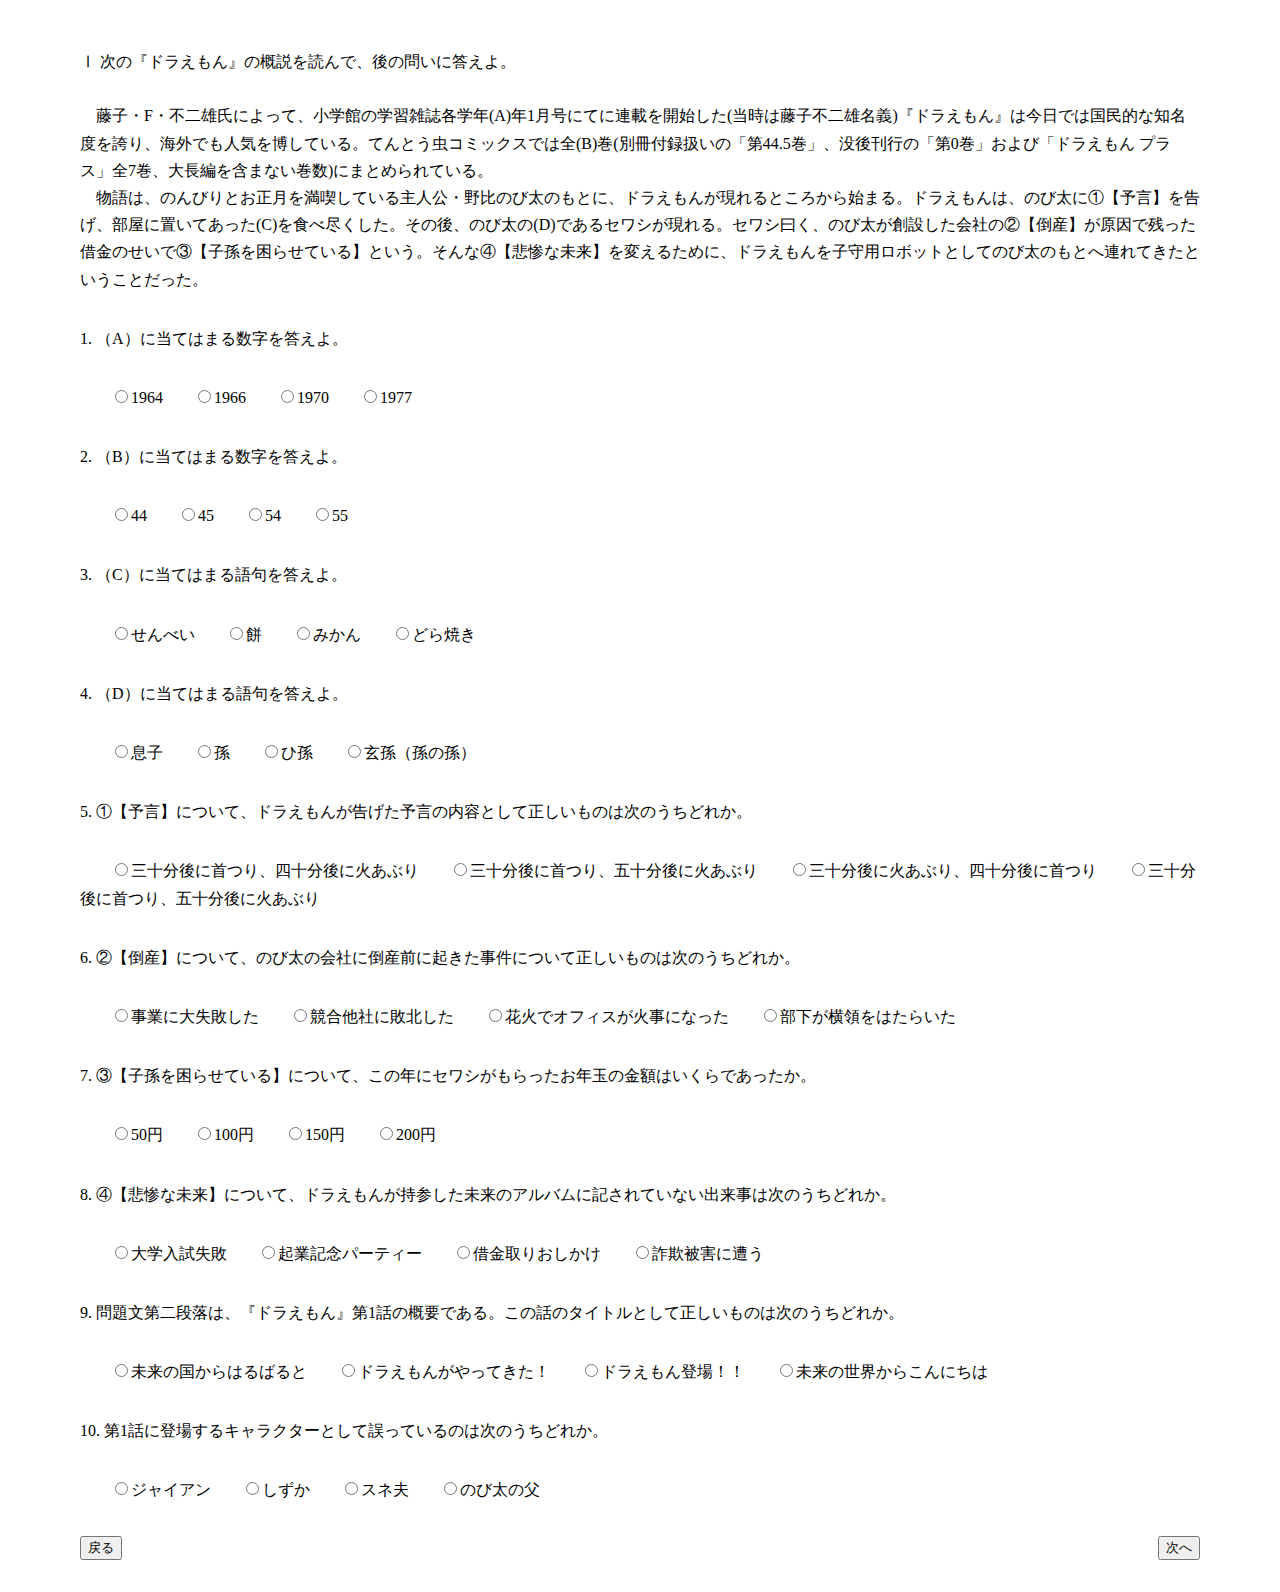
<file: ori1-1.html>
<!doctype html><html class=no-js lang=ja><head><meta charset=utf-8><title>早稲田大学ドラえもん検定 web版</title><meta name=description content=""><meta name=viewport content="width=device-width,initial-scale=1"><link rel=stylesheet href=test.css><link rel=stylesheet href=responsive.css><link rel=manifest href=site.webmanifest><link rel=apple-touch-icon href=icon.png><meta name=theme-color content=#fafafa></head><body><div class=question><p>Ⅰ 次の『ドラえもん』の概説を読んで、後の問いに答えよ。<br><br>　藤子・F・不二雄氏によって、小学館の学習雑誌各学年(A)年1月号にてに連載を開始した(当時は藤子不二雄名義)『ドラえもん』は今日では国民的な知名度を誇り、海外でも人気を博している。てんとう虫コミックスでは全(B)巻(別冊付録扱いの「第44.5巻」、没後刊行の「第0巻」および「ドラえもん プラス」全7巻、大長編を含まない巻数)にまとめられている。<br>　物語は、のんびりとお正月を満喫している主人公・野比のび太のもとに、ドラえもんが現れるところから始まる。ドラえもんは、のび太に①【予言】を告げ、部屋に置いてあった(C)を食べ尽くした。その後、のび太の(D)であるセワシが現れる。セワシ曰く、のび太が創設した会社の②【倒産】が原因で残った借金のせいで③【子孫を困らせている】という。そんな④【悲惨な未来】を変えるために、ドラえもんを子守用ロボットとしてのび太のもとへ連れてきたということだった。</p><div class=container><div id=quiz-container></div><div class=container><div id=quiz-container></div><div id=pagination-controls class="d-flex justify-content-between mt-3"><button id=prev-button class="btn btn-secondary">戻る</button> <button id=next-button class="btn btn-secondary">次へ</button></div></div></div></div><script src=ori1-1.js></script></body></html>
</file>
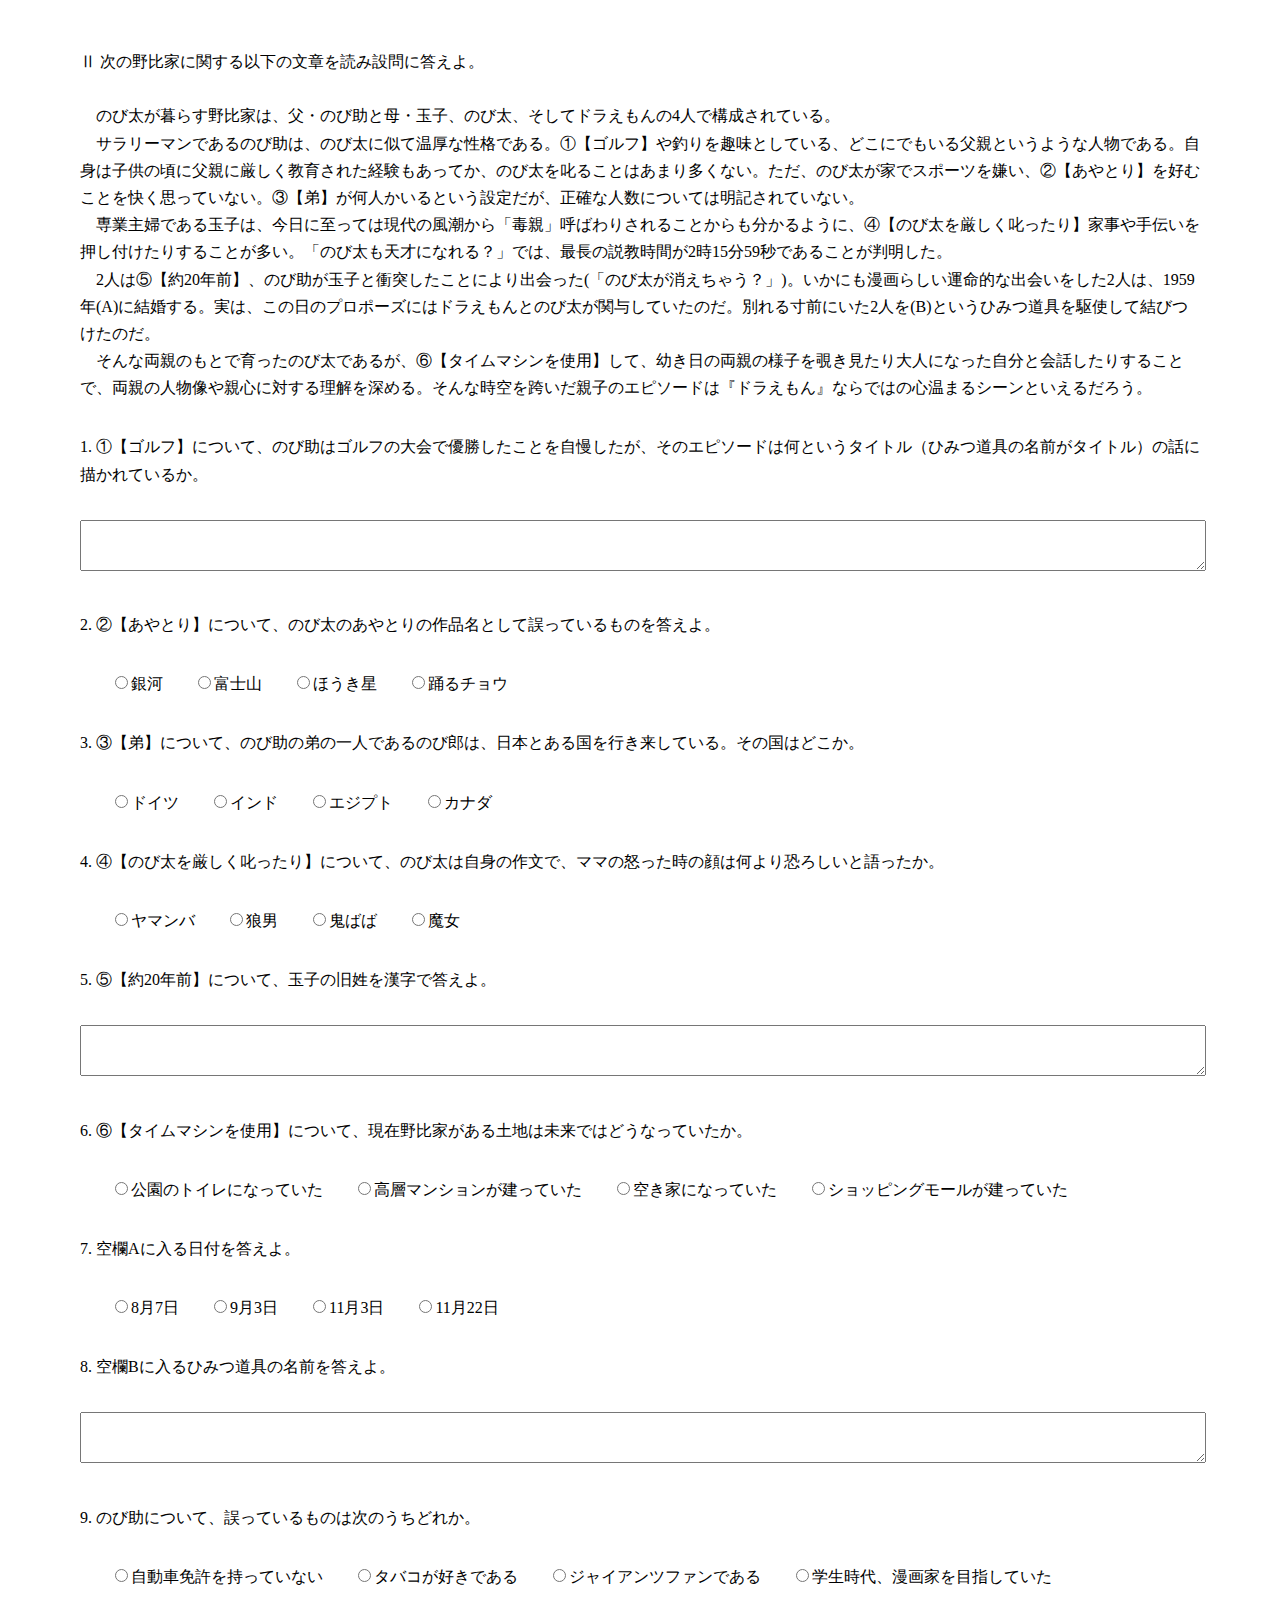
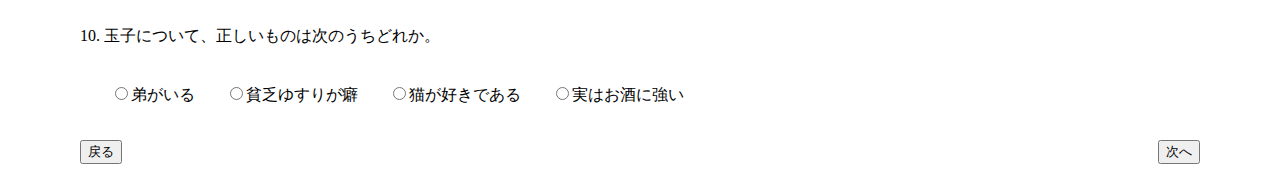
<file: ori1-2.html>
<!doctype html><html class=no-js lang=ja><head><meta charset=utf-8><title>早稲田大学ドラえもん検定 web版</title><meta name=viewport content="width=device-width,initial-scale=1"><link rel=stylesheet href=test.css><link rel=stylesheet href=responsive.css></head><body><div class=question><p>Ⅱ 次の野比家に関する以下の文章を読み設問に答えよ。<br><br>　のび太が暮らす野比家は、父・のび助と母・玉子、のび太、そしてドラえもんの4人で構成されている。<br>　サラリーマンであるのび助は、のび太に似て温厚な性格である。①【ゴルフ】や釣りを趣味としている、どこにでもいる父親というような人物である。自身は子供の頃に父親に厳しく教育された経験もあってか、のび太を叱ることはあまり多くない。ただ、のび太が家でスポーツを嫌い、②【あやとり】を好むことを快く思っていない。③【弟】が何人かいるという設定だが、正確な人数については明記されていない。<br>　専業主婦である玉子は、今日に至っては現代の風潮から「毒親」呼ばわりされることからも分かるように、④【のび太を厳しく叱ったり】家事や手伝いを押し付けたりすることが多い。「のび太も天才になれる？」では、最長の説教時間が2時15分59秒であることが判明した。<br>　2人は⑤【約20年前】、のび助が玉子と衝突したことにより出会った(「のび太が消えちゃう？」)。いかにも漫画らしい運命的な出会いをした2人は、1959年(A)に結婚する。実は、この日のプロポーズにはドラえもんとのび太が関与していたのだ。別れる寸前にいた2人を(B)というひみつ道具を駆使して結びつけたのだ。<br>　そんな両親のもとで育ったのび太であるが、⑥【タイムマシンを使用】して、幼き日の両親の様子を覗き見たり大人になった自分と会話したりすることで、両親の人物像や親心に対する理解を深める。そんな時空を跨いだ親子のエピソードは『ドラえもん』ならではの心温まるシーンといえるだろう。</p><div class=container><div id=quiz-container></div><div id=quiz-container></div><div id=pagination-controls class="d-flex justify-content-between mt-3"><button id=prev-button class="btn btn-secondary">戻る</button> <button id=next-button class="btn btn-secondary">次へ</button></div></div></div><script src=ori1-2.js></script></body></html>
</file>
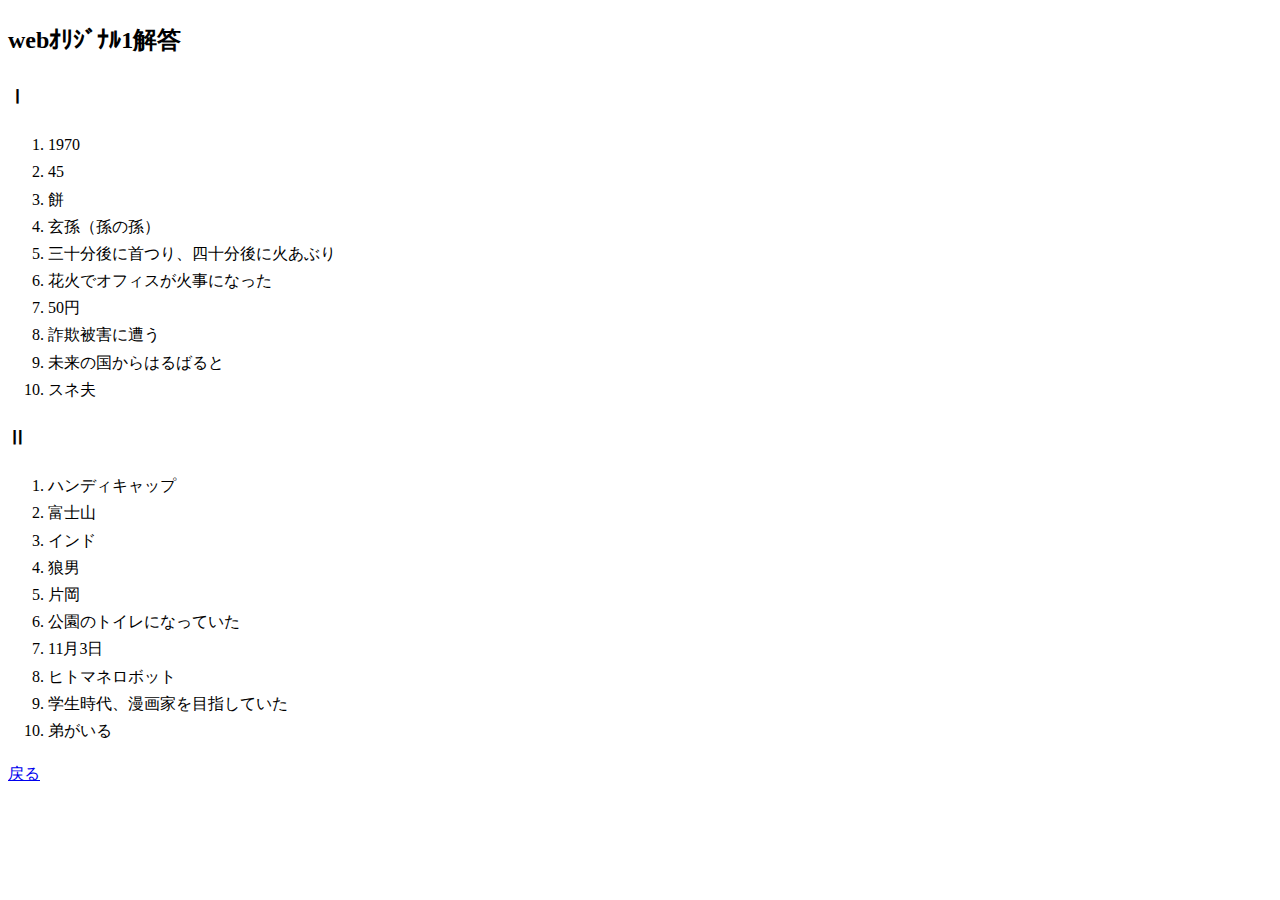
<file: ori1ans.html>
<!doctype html><html class=no-js lang=ja><head><meta charset=utf-8><title>早稲田大学ドラえもん検定 web版</title><meta name=description content=""><meta name=viewport content="width=device-width,initial-scale=1"><link rel=stylesheet href=test.css><link rel=stylesheet href=responsive.css></head><body><h2>webｵﾘｼﾞﾅﾙ1解答</h2><h3>Ⅰ</h3><ol><li>1970</li><li>45</li><li>餅</li><li>玄孫（孫の孫）</li><li>三十分後に首つり、四十分後に火あぶり</li><li>花火でオフィスが火事になった</li><li>50円</li><li>詐欺被害に遭う</li><li>未来の国からはるばると</li><li>スネ夫</li></ol><h3>Ⅱ</h3><ol><li>ハンディキャップ</li><li>富士山</li><li>インド</li><li>狼男</li><li>片岡</li><li>公園のトイレになっていた</li><li>11月3日</li><li>ヒトマネロボット</li><li>学生時代、漫画家を目指していた</li><li>弟がいる</li></ol><a href=list.html class=back-button>戻る</a></body></html>
</file>
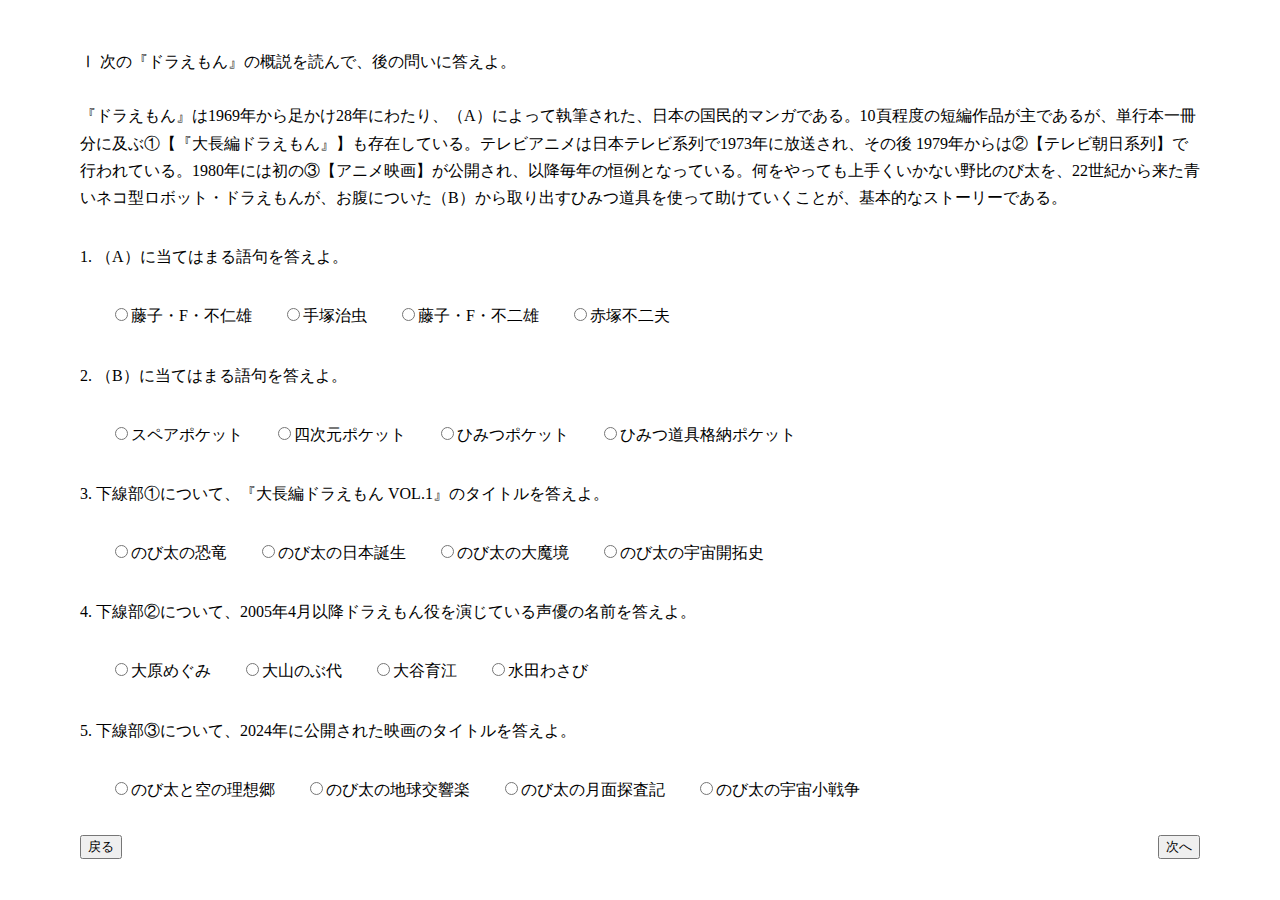
<file: test.html>
<!doctype html><html class=no-js lang=ja><head><meta charset=utf-8><title>早稲田大学ドラえもん検定 web版</title><meta name=viewport content="width=device-width,initial-scale=1"><link rel=stylesheet href=test.css><link rel=stylesheet href=responsive.css><link rel=manifest href=site.webmanifest><link rel=apple-touch-icon href=icon.png><meta name=theme-color content=#fafafa></head><body><div class=question><p>Ⅰ 次の『ドラえもん』の概説を読んで、後の問いに答えよ。<br><br>『ドラえもん』は1969年から足かけ28年にわたり、（A）によって執筆された、日本の国民的マンガである。10頁程度の短編作品が主であるが、単行本一冊分に及ぶ①【『大長編ドラえもん』】も存在している。テレビアニメは日本テレビ系列で1973年に放送され、その後 1979年からは②【テレビ朝日系列】で行われている。1980年には初の③【アニメ映画】が公開され、以降毎年の恒例となっている。何をやっても上手くいかない野比のび太を、22世紀から来た青いネコ型ロボット・ドラえもんが、お腹についた（B）から取り出すひみつ道具を使って助けていくことが、基本的なストーリーである。</p><div class=container><div id=quiz-container></div><div class=container><div id=quiz-container></div><div id=pagination-controls class="d-flex justify-content-between mt-3"><button id=prev-button class="btn btn-secondary">戻る</button> <button id=next-button class="btn btn-secondary">次へ</button></div></div></div></div><script src=app.js></script></body></html>
</file>
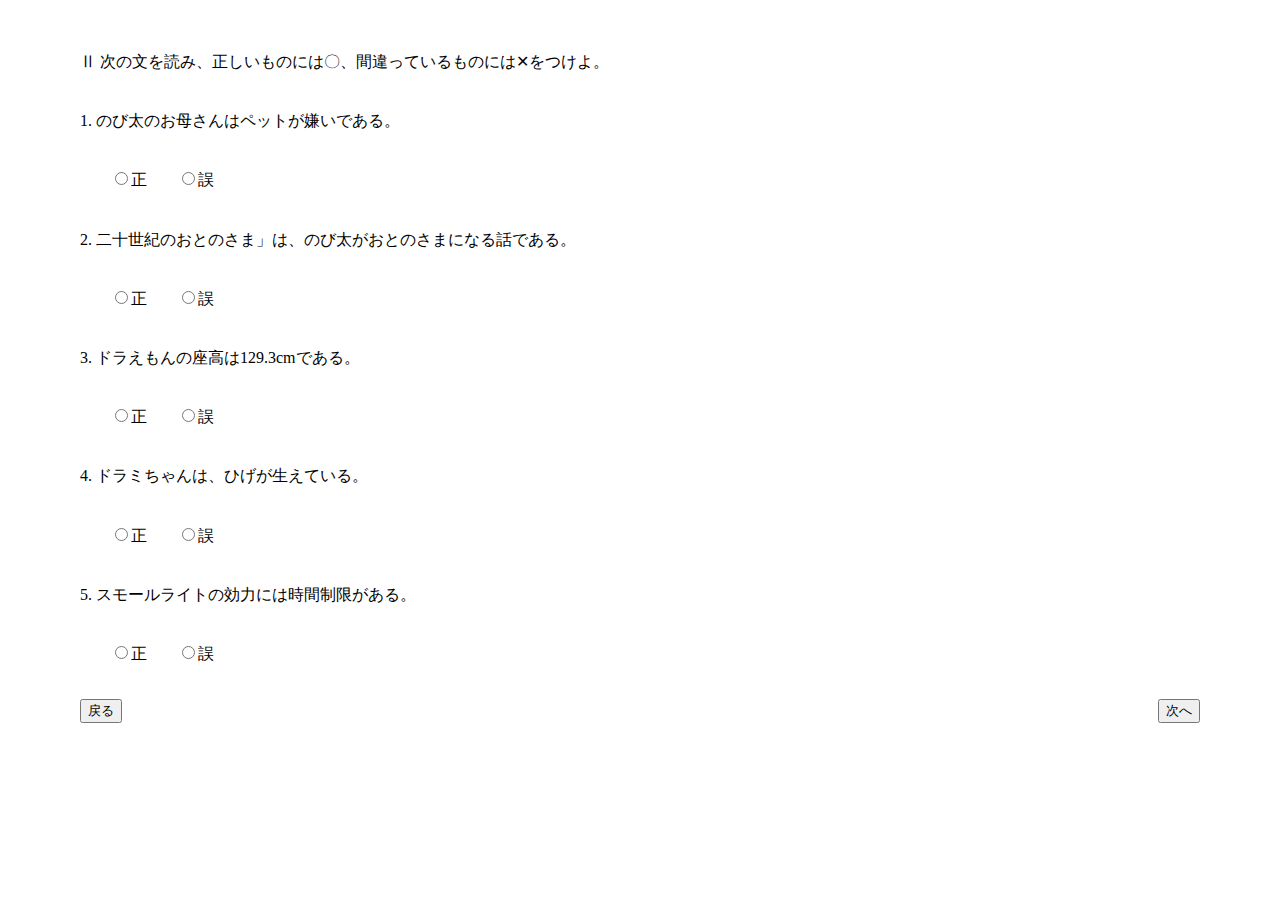
<file: test2.html>
<!doctype html><html class=no-js lang=ja><head><meta charset=utf-8><title>ドラえもん検定 web版</title><meta name=description content=""><meta name=viewport content="width=device-width,initial-scale=1"><link rel=stylesheet href=test.css><link rel=stylesheet href=responsive.css><link rel=manifest href=site.webmanifest><link rel=apple-touch-icon href=icon.png><meta name=theme-color content=#fafafa></head><body><div class=question><p>Ⅱ 次の文を読み、正しいものには〇、間違っているものには✕をつけよ。</p><div class=container><div id=quiz-container></div><div id=quiz-container></div><div id=pagination-controls class="d-flex justify-content-between mt-3"><button id=prev-button class="btn btn-secondary">戻る</button> <button id=next-button class="btn btn-secondary">次へ</button></div></div></div><script src=app2.js></script></body></html>
</file>
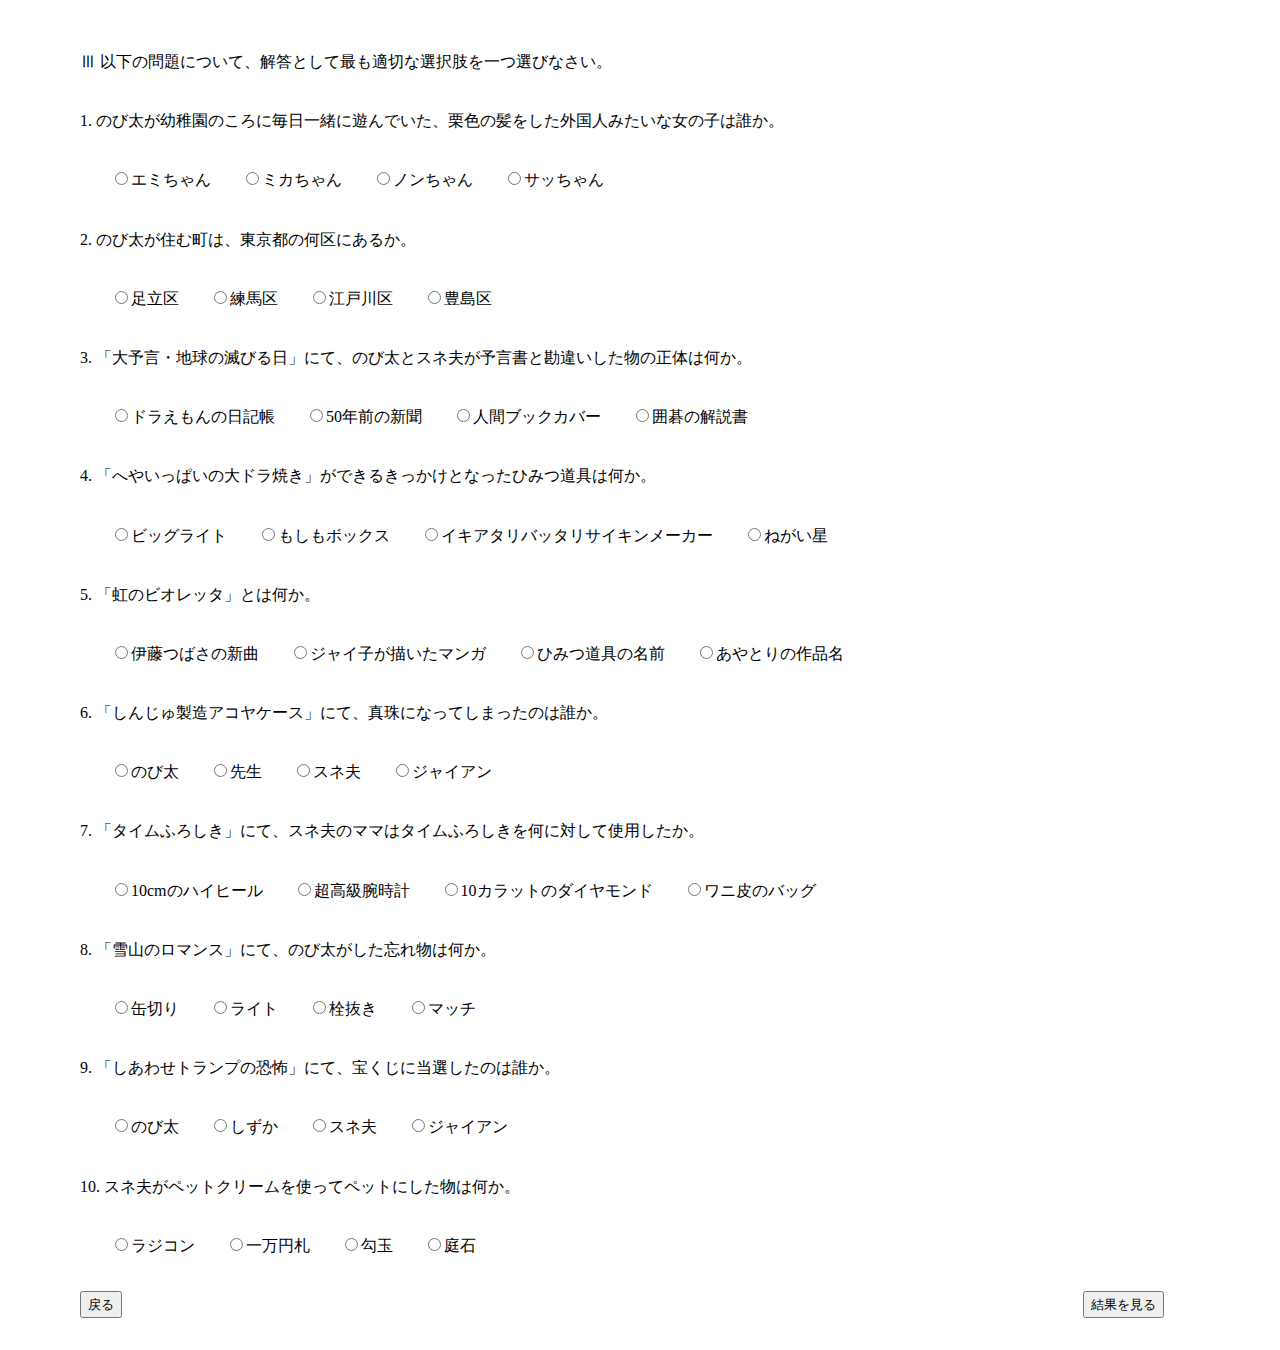
<file: test3.html>
<!doctype html><html class=no-js lang=ja><head><meta charset=utf-8><title>ドラえもん検定 web版</title><meta name=description content=""><meta name=viewport content="width=device-width,initial-scale=1"><link rel=stylesheet href=test.css><link rel=stylesheet href=responsive.css><link rel=manifest href=site.webmanifest><link rel=apple-touch-icon href=icon.png><meta name=theme-color content=#fafafa></head><body><div class=question><p>Ⅲ 以下の問題について、解答として最も適切な選択肢を一つ選びなさい。</p><div class=container><div id=quiz-container></div><div id=quiz-container></div><div id=pagination-controls class="mt-3 d-flex justify-content-between"><button id=prev-button class="btn btn-secondary">戻る</button> <button id=submit-quiz class="btn btn-success">結果を見る</button> 　<div id=quiz-result class=mt-3></div></div></div></div><script src=app3.js></script></body></html>
</file>
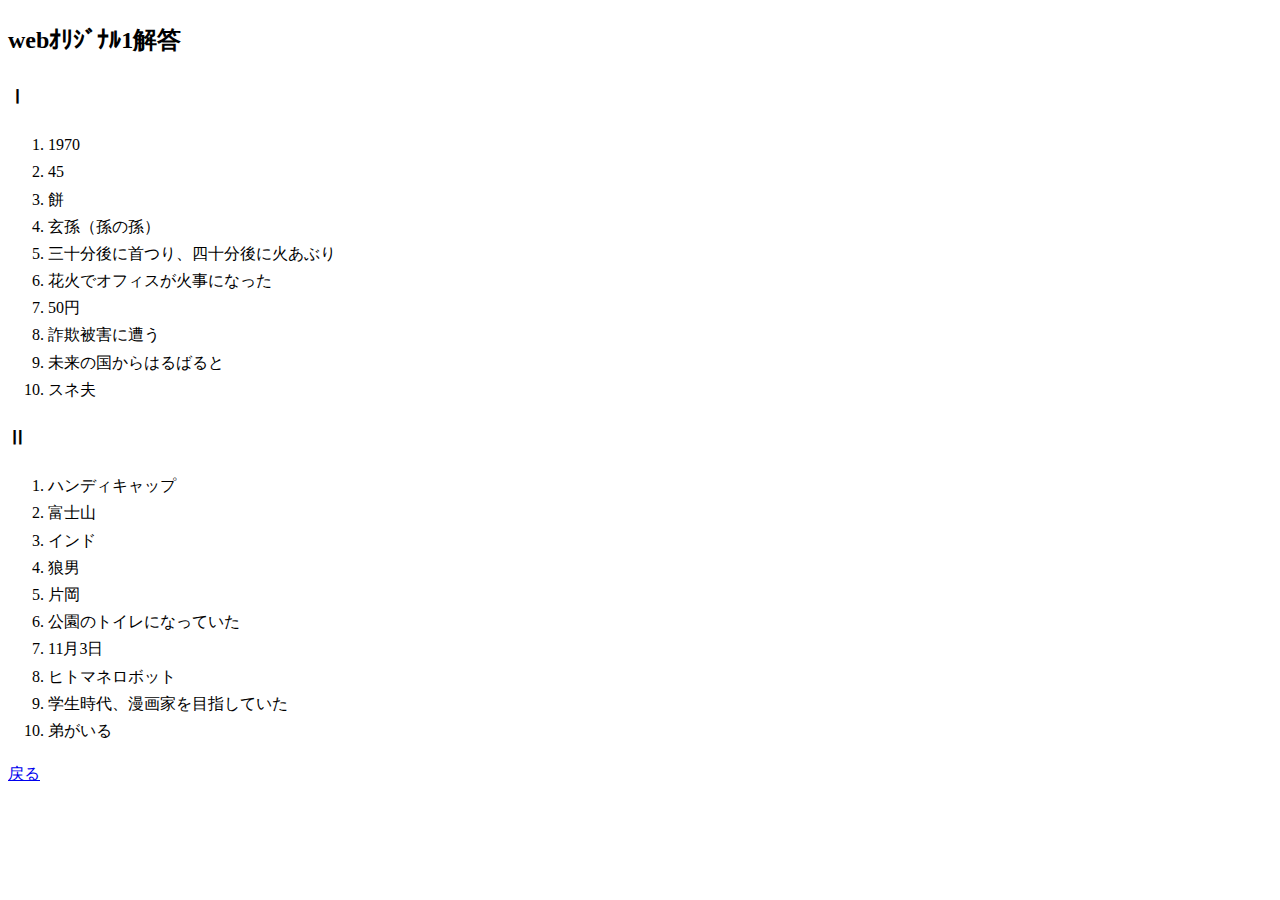
<file: testans.html>
<!doctype html><html class=no-js lang=ja><head><meta charset=utf-8><title>早稲田大学ドラえもん検定 web版</title><meta name=description content=""><meta name=viewport content="width=device-width,initial-scale=1"><link rel=stylesheet href=test.css><link rel=stylesheet href=responsive.css></head><body><h2>webｵﾘｼﾞﾅﾙ1解答</h2><h3>Ⅰ</h3><ol><li>1970</li><li>45</li><li>餅</li><li>玄孫（孫の孫）</li><li>三十分後に首つり、四十分後に火あぶり</li><li>花火でオフィスが火事になった</li><li>50円</li><li>詐欺被害に遭う</li><li>未来の国からはるばると</li><li>スネ夫</li></ol><h3>Ⅱ</h3><ol><li>ハンディキャップ</li><li>富士山</li><li>インド</li><li>狼男</li><li>片岡</li><li>公園のトイレになっていた</li><li>11月3日</li><li>ヒトマネロボット</li><li>学生時代、漫画家を目指していた</li><li>弟がいる</li></ol><a href=top.html class=back-button>戻る</a></body></html>
</file>
